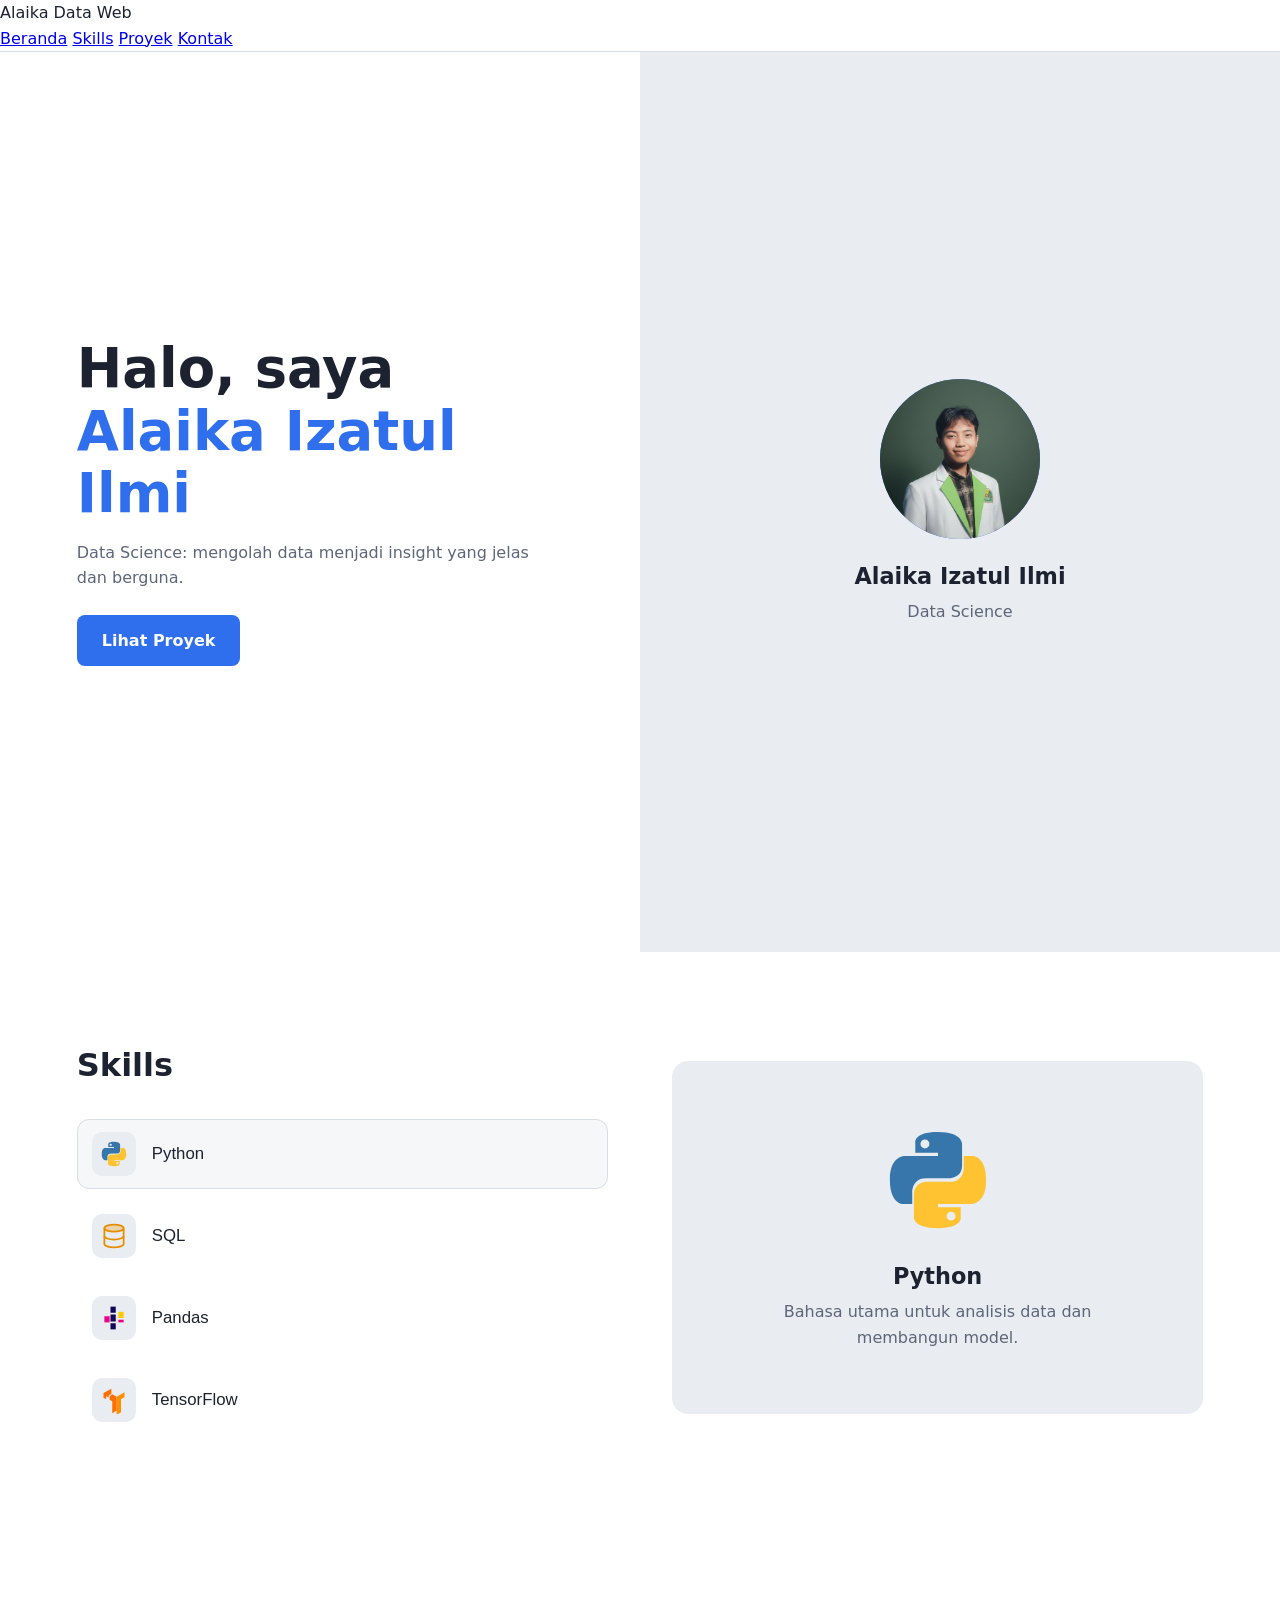
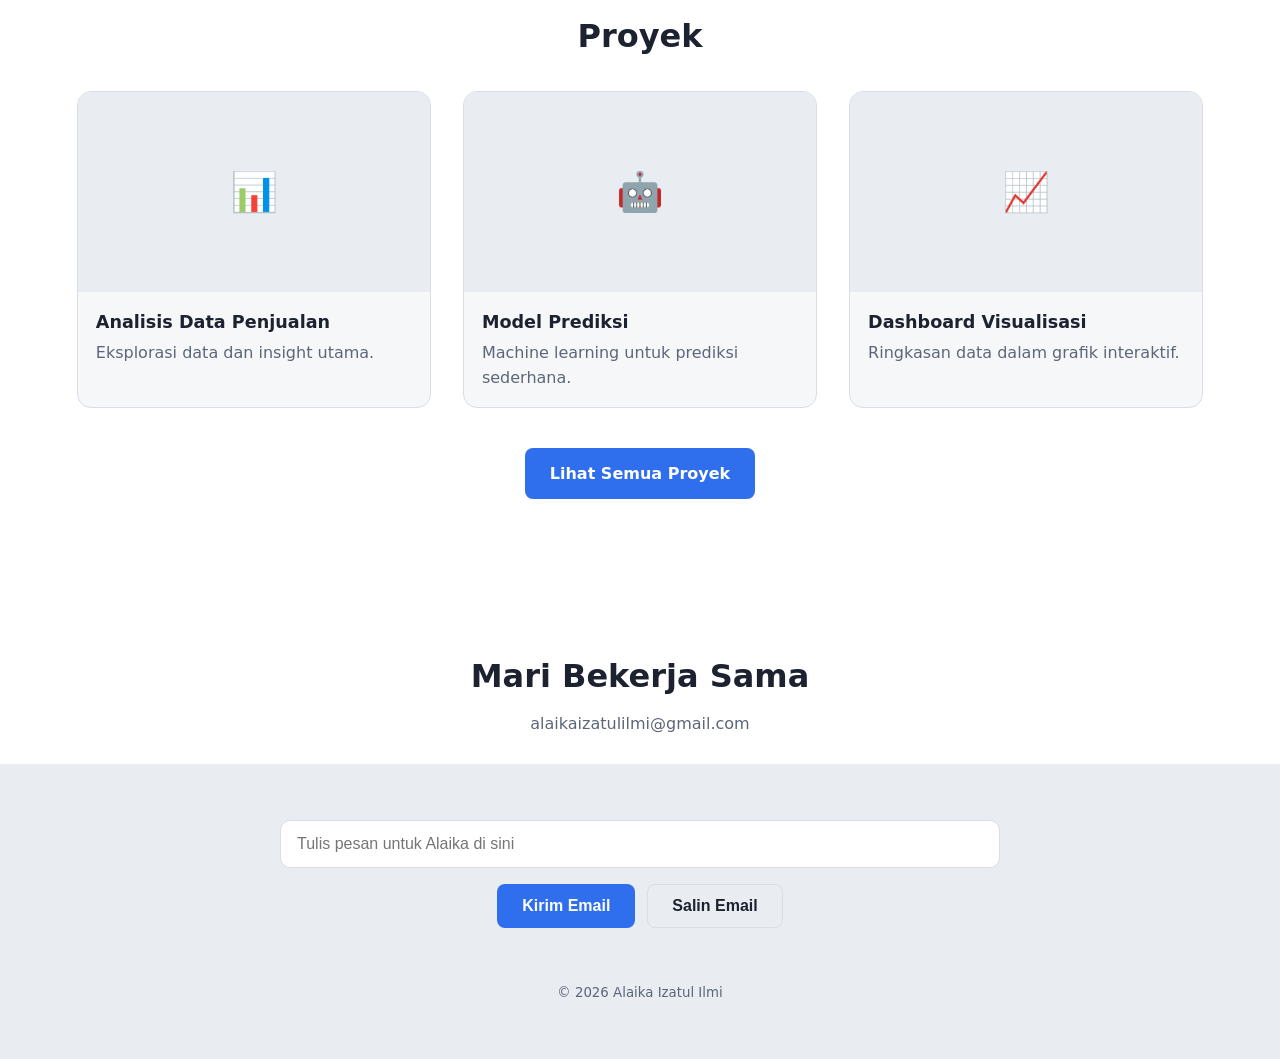
<file: index.html>
<!DOCTYPE html>
<html lang="id">
<head>
<meta charset="UTF-8">
<meta name="viewport" content="width=device-width, initial-scale=1, viewport-fit=cover">
<title>Alaika Izatul Ilmi | Data Science</title>
<link rel="stylesheet" href="style.css">
</head>
<body>

<!-- INI ADALAH NAVBAR -->
<header id="header">
  <div class="logo">Alaika Data Web</div>
  <nav>
    <a href="#hero">Beranda</a>
    <a href="#skills">Skills</a>
    <a href="#project">Proyek</a>
    <a href="#contact">Kontak</a>
  </nav>
</header>


<!-- BAGIAN HERO -->
<section id="hero" class="split">
  <div class="left pad">
    <h1>Halo, saya <span style="color:var(--accent)">Alaika Izatul Ilmi</span></h1>
    <p style="margin-bottom:24px;max-width:460px">Data Science: mengolah data menjadi insight yang jelas dan berguna.</p>
    <a class="btn" href="#project">Lihat Proyek</a>
  </div>
  <div class="panel">
    <!-- Ganti "foto.jpg" dengan nama file fotomu (simpan sefolder dengan index.html) -->
    <div class="avatar"><img src="alek.png" alt="Foto Alaika Izatul Ilmi" onerror="this.remove()">AI</div>
    <h3>Alaika Izatul Ilmi</h3>
    <p>Data Science</p>
  </div>
</section>

<!-- INI ADALAH SKILLS -->
<section id="skills" class="pad">
  <div>
    <h2>Skills</h2>
    <ul class="skill-list" id="skillList">
      <li><button class="active" data-title="Python" data-desc="Bahasa utama untuk analisis data dan membangun model.">
        <span class="ico"><svg viewBox="0 0 32 32"><path fill="#3776ab" d="M15.9 2C9 2 9.4 5 9.4 5v3.1H16V9H6.7S2 8.5 2 15.9s4.1 7.1 4.1 7.1h2.4v-3.4s-.1-4.1 4-4.1h6.6s3.9.1 3.9-3.8V5.8S23.6 2 15.9 2zm-3.7 2.2a1.3 1.3 0 110 2.6 1.3 1.3 0 010-2.6z"/><path fill="#ffc331" d="M16.1 30c6.9 0 6.5-3 6.5-3v-3.1H16V23h9.3S30 23.5 30 16.1s-4.1-7.1-4.1-7.1h-2.4v3.4s.1 4.1-4 4.1h-6.6s-3.9-.1-3.9 3.8v6.3S8.4 30 16.1 30zm3.7-2.2a1.3 1.3 0 110-2.6 1.3 1.3 0 010 2.6z"/></svg></span>Python</button></li>
      <li><button data-title="SQL" data-desc="Mengambil dan mengelola data dari database.">
        <span class="ico"><svg viewBox="0 0 32 32"><g fill="none" stroke="#e48e00" stroke-width="2"><ellipse cx="16" cy="7" rx="11" ry="4" fill="#f5a623" fill-opacity=".35"/><path d="M5 7v9c0 2.2 4.9 4 11 4s11-1.8 11-4V7"/><path d="M5 16v9c0 2.2 4.9 4 11 4s11-1.8 11-4v-9"/></g></svg></span>SQL</button></li>
      <li><button data-title="Pandas" data-desc="Membersihkan, mengolah, dan menganalisis data tabular.">
        <span class="ico"><svg viewBox="0 0 32 32"><rect x="12" y="3" width="6" height="7" fill="#150458"/><rect x="12" y="12" width="6" height="8" fill="#150458"/><rect x="12" y="22" width="6" height="7" fill="#150458"/><rect x="21" y="9" width="6" height="7" fill="#ffca00"/><rect x="21" y="18" width="6" height="3" fill="#e70488"/><rect x="5" y="14" width="6" height="7" fill="#e70488"/></svg></span>Pandas</button></li>
      <li><button data-title="TensorFlow" data-desc="Membangun model machine learning dan deep learning.">
        <span class="ico"><svg viewBox="0 0 32 32"><path fill="#ff6f00" d="M4 8l9-5v6l-3 1.8V13l-3-1.7V15l-3-1.7zM14 9.5L19 12.4V28l-5 3V17.5l-3-1.8V12z"/><path fill="#ff8f00" d="M19 12.4l9-5.2v5.5l-4 2.3v15l-5 3z"/></svg></span>TensorFlow</button></li>
    </ul>
  </div>
  <div class="panel" id="skillBox">
    <div id="skillLogo"></div>
    <h3 id="skillTitle">Python</h3>
    <p id="skillDesc">Bahasa utama untuk analisis data dan membangun model.</p>
  </div>
</section>

<!-- INIH ADALAH PROJECT -->
<section id="project" class="pad">
  <h2>Proyek</h2>
  <div class="cards">
    <article class="card">
      <div class="thumb">📊</div>
      <div class="body"><h3>Analisis Data Penjualan</h3><p>Eksplorasi data dan insight utama.</p></div>
    </article>
    <article class="card">
      <div class="thumb">🤖</div>
      <div class="body"><h3>Model Prediksi</h3><p>Machine learning untuk prediksi sederhana.</p></div>
    </article>
    <article class="card">
      <div class="thumb">📈</div>
      <div class="body"><h3>Dashboard Visualisasi</h3><p>Ringkasan data dalam grafik interaktif.</p></div>
    </article>
  </div>
  <a class="btn" href="#">Lihat Semua Proyek</a>
</section>

<!-- INI ADALAH FOOTER -->
<footer id="contact">
  <div class="top">
    <h2>Mari Bekerja Sama</h2>
    <p>alaikaizatulilmi@gmail.com</p>
  </div>
  <div class="contact">
    <input type="text" id="pesan" placeholder="Tulis pesan untuk Alaika di sini">
    <div class="actions">
      <button class="btn" id="send">Kirim Email</button>
      <button class="btn alt" id="copy">Salin Email</button>
    </div>
    <div id="msg"></div>
    <small>&copy; <span id="year"></span> Alaika Izatul Ilmi</small>
  </div>
</footer>


<script src="script.js"></script>
</body>
</html>
</file>
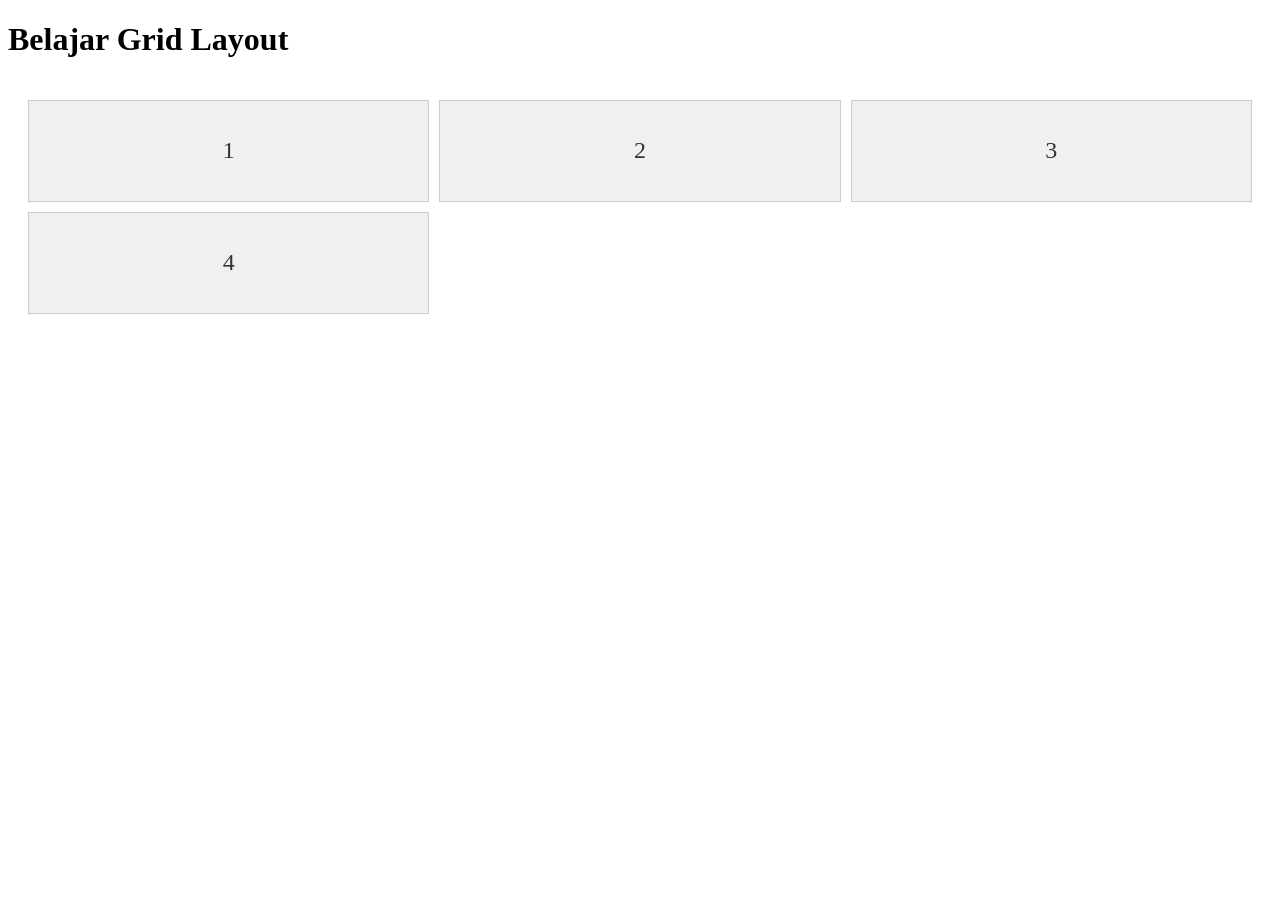
<file: belajar-grid/index.html>
<!DOCTYPE html>
<html lang="en">
<head>
    <meta charset="UTF-8">
    <meta name="viewport" content="width=device-width, initial-scale=1.0">
    <title>Belajar Grid</title>
    <link rel="stylesheet" href="styles.css">
</head>
<body>
    <h1>Belajar Grid Layout</h1>
    <div class="grid-container">
        <div class="grid-item">1</div>
        <div class="grid-item">2</div>
        <div class="grid-item">3</div>
        <div class="grid-item">4</div>
    </div>
</body>
</html>
</file>
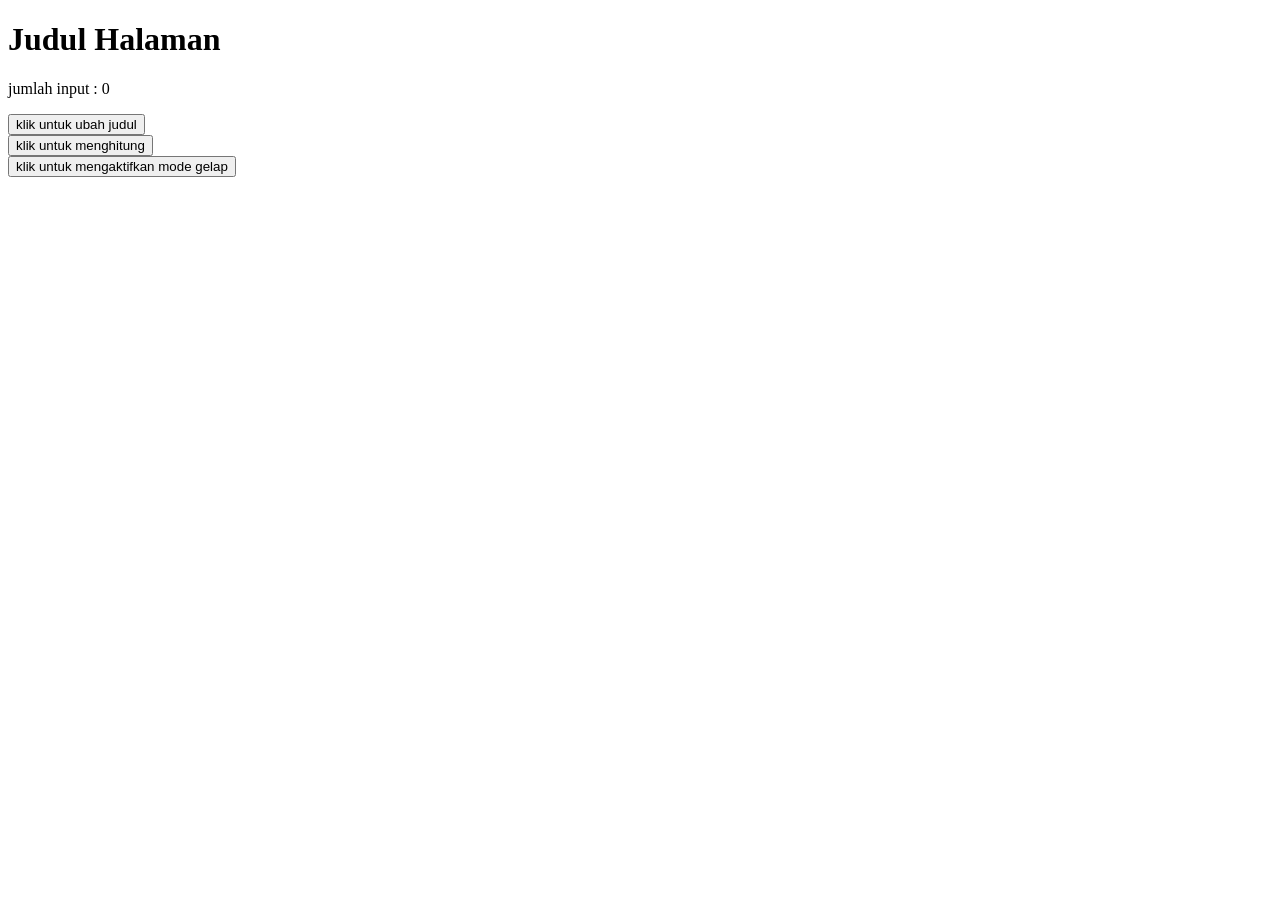
<file: belajar_js/index.html>
<!DOCTYPE html>
<html lang="en">
<head>
    <meta charset="UTF-8">
    <meta name="viewport" content="width=device-width, initial-scale=1.0">
    <title>Level 2 belajar JS</title>
    <link rel="stylesheet" href="style.css">
</head>
<style>
body.dark-mode {
    background: #1b2a4a;
    color: #fff;
}
</style>
<h1 id="judul">Judul Halaman</h1>
<body >
    <p> jumlah input : <span id="hitung">0</span></p>
    <button id="tombol1">klik untuk ubah judul</button> <br>
    <button id="tombol2">klik untuk menghitung</button> <br>
    <button id="tombol3">klik untuk mengaktifkan mode gelap</button> <br>

<script>
//  level 1 pengubah judul 
const judul = document.getElementById('judul');
const tombol = document.getElementById('tombol1');

tombol.addEventListener('click', function() {
    judul.textContent = 'Judul Berhasil Diubah!';
});

// level 2
const hitung = document.getElementById("hitung");
const tombol2 = document.getElementById("tombol2");
let jumlah = 0;

tombol2.addEventListener("click", () => {
  jumlah = jumlah + 1; 
  hitung.textContent = jumlah;
});

// level 3
const tombol3 = document.getElementById("tombol3");
tombol3.addEventListener("click", () => {
    document.body.classList.toggle("dark-mode");
});
    
</script>

    
</body>
</html>
</file>
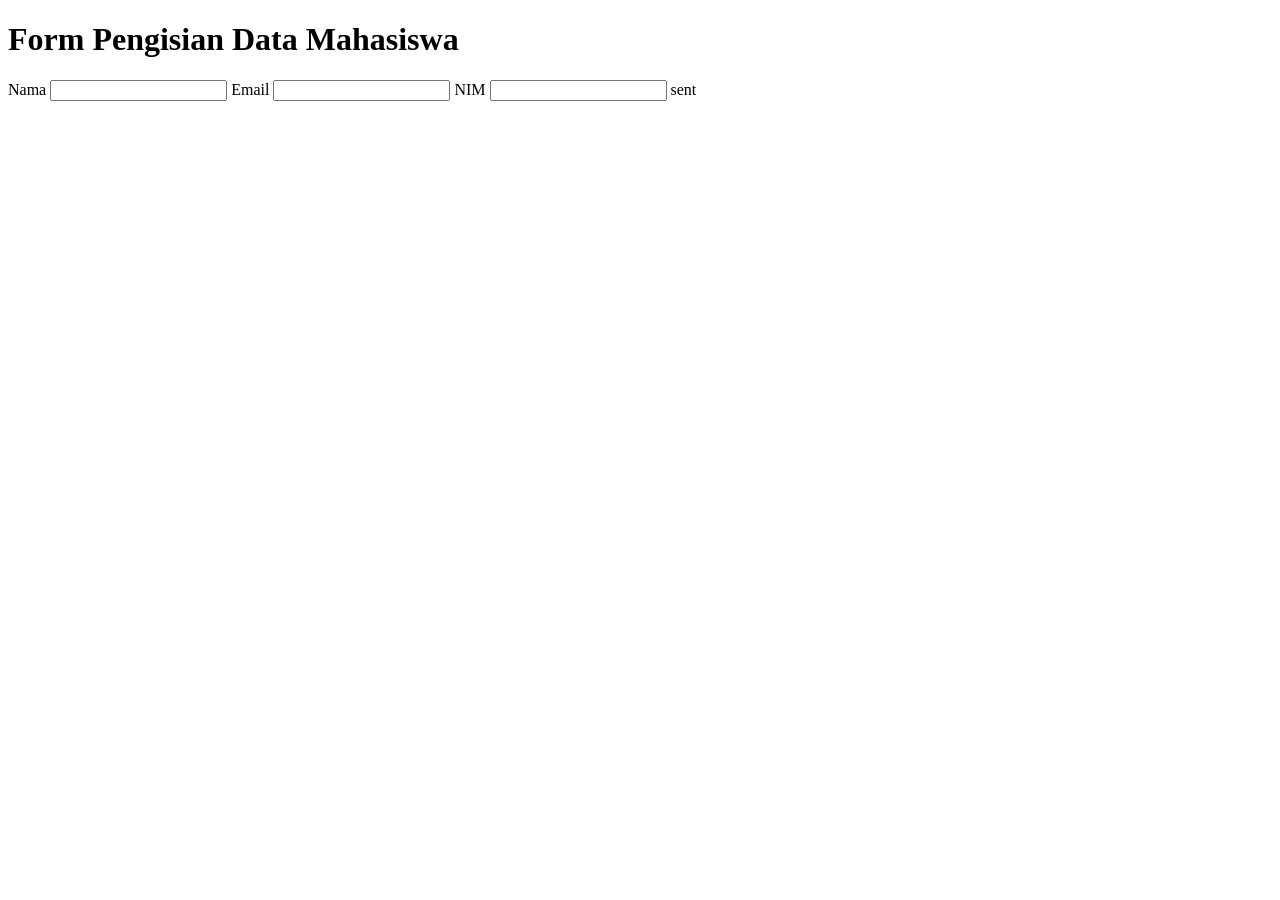
<file: form.html>
<!DOCTYPE html>
<html lang="en">
<head>
    <meta charset="UTF-8">
    <meta name="viewport" content="width=device-width, initial-scale=1.0">
    <title>form Pengisian </title>
</head>
<body>
    <h1>Form Pengisian Data Mahasiswa</h1>
    
    <section id="form">
        <form action="#" method="post">
            <label for="nama">Nama</label>
            <input type="text" id="Nama" name="nama" required>

            <label for="Email">Email</label>
            <input type="text" id="Email" name="Email" required>

            <label for="Nim">NIM</label>
            <input type="text" id="Nim" name="Nim" required

            <button type="submit" > sent</button>
        </form>
    </section>

    <script>
        
    </script>
</body>
</html>
</file>
<file: style.css>
:root{
  --bg:#ffffff; --panel:#e9ecf1; --card:#f6f7f9; --text:#1c2230; --muted:#5d6678; --accent:#2f6fed; --accent-text:#fff; --line:#d9dde5;
  box-sizing:border-box; padding-top:env(safe-area-inset-top,0px); padding-bottom:env(safe-area-inset-bottom,0px);
}
@media (prefers-color-scheme:dark){
  :root:not([data-theme="light"]){--bg:#12151c;--panel:#1b2030;--card:#1f2536;--text:#e8ebf2;--muted:#9aa3b5;--accent:#6c9bff;--accent-text:#0b1020;--line:#2a3147}
}
:root[data-theme="dark"]{--bg:#12151c;--panel:#1b2030;--card:#1f2536;--text:#e8ebf2;--muted:#9aa3b5;--accent:#6c9bff;--accent-text:#0b1020;--line:#2a3147}
html{scroll-behavior:smooth;scroll-padding-top:env(safe-area-inset-top,0px)}
*{box-sizing:border-box;margin:0;padding:0}
body{background:var(--bg);color:var(--text);font-family:system-ui,-apple-system,"Segoe UI",Roboto,sans-serif;line-height:1.6;width:100%;overflow-x:hidden}
p{color:var(--muted)}
h1{font-size:clamp(2rem,5vw,3.4rem);line-height:1.15;margin-bottom:14px}
h2{font-size:clamp(1.5rem,3vw,2rem);margin-bottom:28px}
.pad{padding:clamp(40px,7vw,88px) clamp(20px,6vw,96px)}
.btn{display:inline-block;padding:12px 24px;border-radius:8px;border:1px solid transparent;background:var(--accent);color:var(--accent-text);font-size:1rem;font-weight:600;text-decoration:none;cursor:pointer}
.btn.alt{background:transparent;color:var(--text);border-color:var(--line)}
.split{display:grid;grid-template-columns:1fr 1fr}
.panel{background:var(--panel);display:flex;flex-direction:column;align-items:center;justify-content:center;text-align:center;padding:clamp(24px,5vw,64px)}

/* Navbar */
header{position:sticky;top:0;z-index:1000;background:var(--bg);border-bottom:1px solid var(--line)}

/* Hero: panel abu-abu penuh sampai tepi kanan */
#hero{min-height:100vh;min-height:100svh}
#hero .left{display:flex;flex-direction:column;justify-content:center;align-items:flex-start}
.avatar{width:clamp(110px,14vw,160px);aspect-ratio:1;border-radius:50%;background:var(--accent);color:var(--accent-text);display:grid;place-items:center;font-size:clamp(2.2rem,5vw,3.4rem);font-weight:700;margin-bottom:20px}
.avatar{position:relative;overflow:hidden}
.avatar img{position:absolute;inset:0;width:100%;height:100%;object-fit:cover}
.panel h3{font-size:1.4rem;margin-bottom:4px}

/* Skills */
#skills{display:grid;grid-template-columns:1fr 1fr;gap:clamp(20px,5vw,72px);align-items:center}
.skill-list{list-style:none;display:flex;flex-direction:column;gap:12px}
.skill-list button{width:100%;display:flex;align-items:center;gap:16px;padding:12px 14px;background:none;border:1px solid transparent;border-radius:12px;color:var(--text);font-size:1.05rem;text-align:left;cursor:pointer}
.skill-list button:hover,.skill-list button.active{background:var(--card);border-color:var(--line)}
.ico{width:44px;height:44px;border-radius:10px;background:var(--panel);display:grid;place-items:center;flex:none}
.ico svg{width:28px;height:28px}
#skillBox{border-radius:16px;min-height:300px}
#skillLogo svg{width:clamp(72px,10vw,110px);height:auto;margin-bottom:16px}

/* Project */
#project{text-align:center}
.cards{display:grid;grid-template-columns:repeat(3,1fr);gap:clamp(14px,2.5vw,32px);margin-bottom:40px;text-align:left}
.card{background:var(--card);border:1px solid var(--line);border-radius:14px;overflow:hidden}
.thumb{height:clamp(120px,16vw,200px);background:var(--panel);display:grid;place-items:center;font-size:2.4rem}
.card .body{padding:16px 18px}
.card h3{font-size:1.1rem;margin-bottom:4px}

/* Footer */
footer{text-align:center}
footer .top{padding:clamp(36px,6vw,64px) 20px 28px}
footer .top h2{margin:0 0 8px}
.contact{background:var(--panel);padding:clamp(28px,5vw,56px) clamp(20px,6vw,96px);display:flex;flex-direction:column;align-items:center;gap:16px}
.contact input{width:100%;max-width:720px;padding:14px 16px;border-radius:10px;border:1px solid var(--line);background:var(--bg);color:var(--text);font-size:1rem}
.actions{display:flex;gap:12px;flex-wrap:wrap;justify-content:center}
#msg{min-height:1.4em;font-size:.95rem;color:var(--accent)}
.contact small{color:var(--muted)}

@media (max-width:760px){
  .split,#skills,.cards{grid-template-columns:1fr}
  #hero{min-height:0}
  #hero .left{order:2}
  #hero .panel{order:1;padding-top:48px;padding-bottom:40px}
}
</file>
<file: belajar-grid/styles.css>
.grid-container {
    display: grid;
    grid-template-columns: repeat(3, 1fr);
    grid-gap: 10px;
    padding: 20px;
}

.grid-item {
    background-color: #f0f0f0;
    border: 1px solid #ccc;
    height: 100px;
    display: flex;
    align-items: center;
    justify-content: center;
    font-size: 24px;
    color: #333;
}
</file>
<file: belajar_js/style.css>
body.dark-mode {
    background: #1b2a4a;
    color: #fff;
}
</file>
